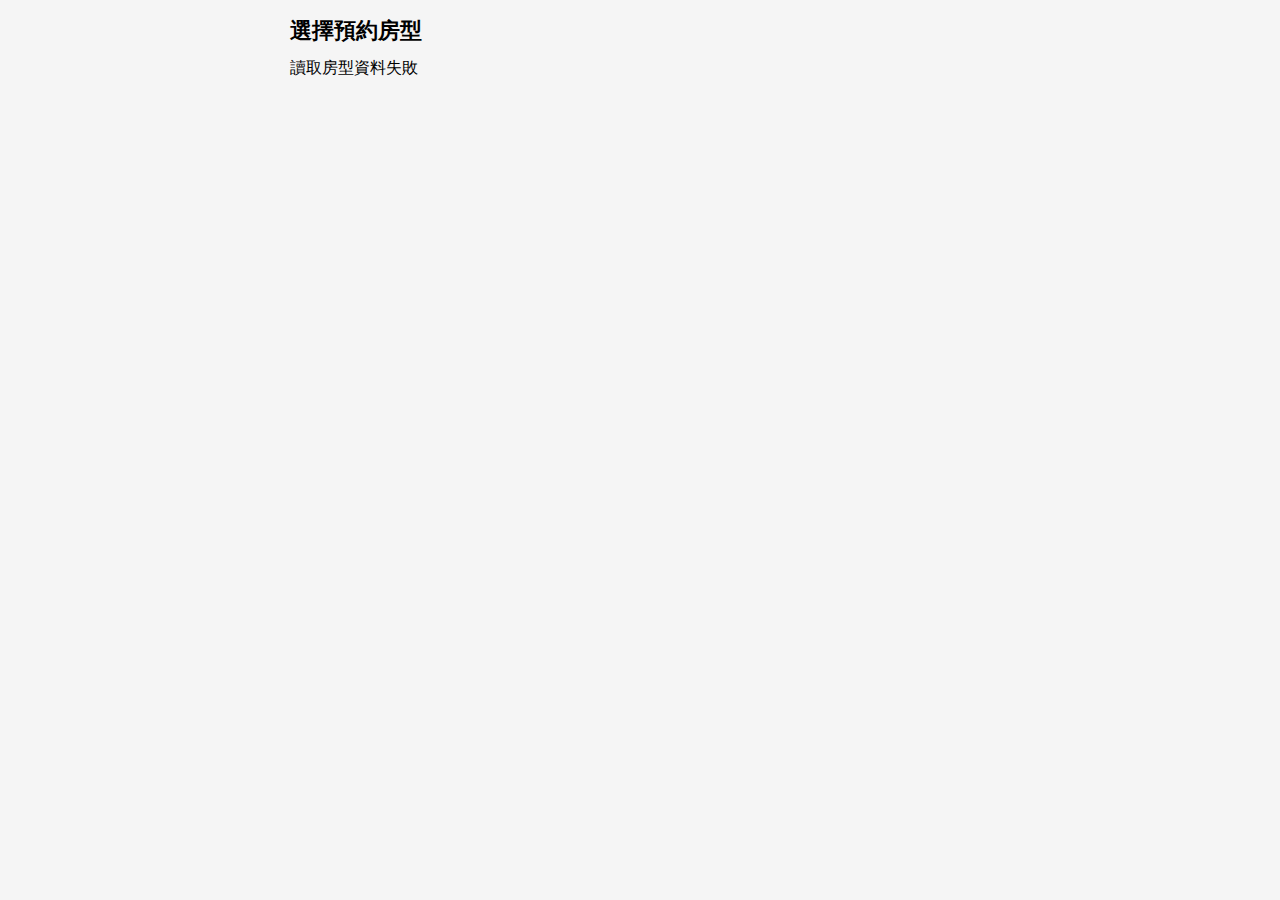
<file: public/index.html>
<!DOCTYPE html>
<html lang="zh-Hant">
<head>
<meta charset="UTF-8">
<meta name="viewport" content="width=device-width, initial-scale=1">
<title>選擇房型</title>

<style>
  body {
    margin: 0;
    padding: 0;
    font-family: "Noto Sans TC", sans-serif;
    background: #f5f5f5;
  }

  .container {
    max-width: 700px;
    margin: 0 auto;
    padding: 16px;
  }

  .title {
    font-size: 22px;
    font-weight: 700;
    margin-bottom: 12px;
  }

  .room-card {
    background: #fff;
    border-radius: 12px;
    margin-bottom: 16px;
    padding: 16px;
    display: flex;
    gap: 16px;
    cursor: pointer;
    border: 1px solid #e6e6e6;
    transition: 0.15s;
  }

  .room-card:hover {
    transform: translateY(-2px);
    box-shadow: 0px 2px 10px rgba(0,0,0,0.08);
  }

  .room-image {
    width: 110px;
    height: 90px;
    object-fit: cover;
    border-radius: 10px;
    background: #ddd;
  }

  .room-info {
    flex: 1;
    display: flex;
    flex-direction: column;
    justify-content: space-between;
  }

  .room-title {
    font-size: 18px;
    font-weight: 700;
    margin-bottom: 4px;
  }

  .room-price {
    font-size: 15px;
    color: #1a73e8;
    font-weight: 600;
  }

  .room-nights {
    font-size: 14px;
    color: #777;
    margin-top: 6px;
  }
</style>

</head>

<body>
<div class="container">
  <div class="title">選擇預約房型</div>
  <div id="roomList">載入中...</div>
</div>

<script>
const API = "https://script.google.com/macros/s/AKfycbzZRykhI3HrwgaAxKoBu1WASRL5KTyBHGuYzEPaUafrVDu9CMaVSx6XOPz5dG1_CPeU/exec";

async function loadRooms() {
  const list = document.getElementById("roomList");
  list.innerHTML = "讀取中...";

  try {
    // 呼叫 GAS 取得 rooms
    const res = await fetch(API + "?action=rooms");
    const data = await res.json();

    if (!data.success) {
      list.innerHTML = "無法載入房型資料";
      return;
    }

    const rooms = data.rooms;
    list.innerHTML = ""; // 清除 "讀取中"

    rooms.forEach(room => {
      const card = document.createElement("div");
      card.className = "room-card";

      card.onclick = () => {
        window.location.href = `select-date.html?roomId=${room.id}`;
      };

      card.innerHTML = `
        <img src="${room.image}" class="room-image">

        <div class="room-info">
          <div>
            <div class="room-title">${room.title}</div>
            <div class="room-price">$${room.weekday.toLocaleString()} / 每晚</div>
          </div>
          <div class="room-nights">可住：${room.minNights} - ${room.maxNights} 晚</div>
        </div>
      `;

      list.appendChild(card);
    });

  } catch (err) {
    console.error(err);
    list.innerHTML = "讀取房型資料失敗";
  }
}

loadRooms();
</script>

</body>
</html>
</file>
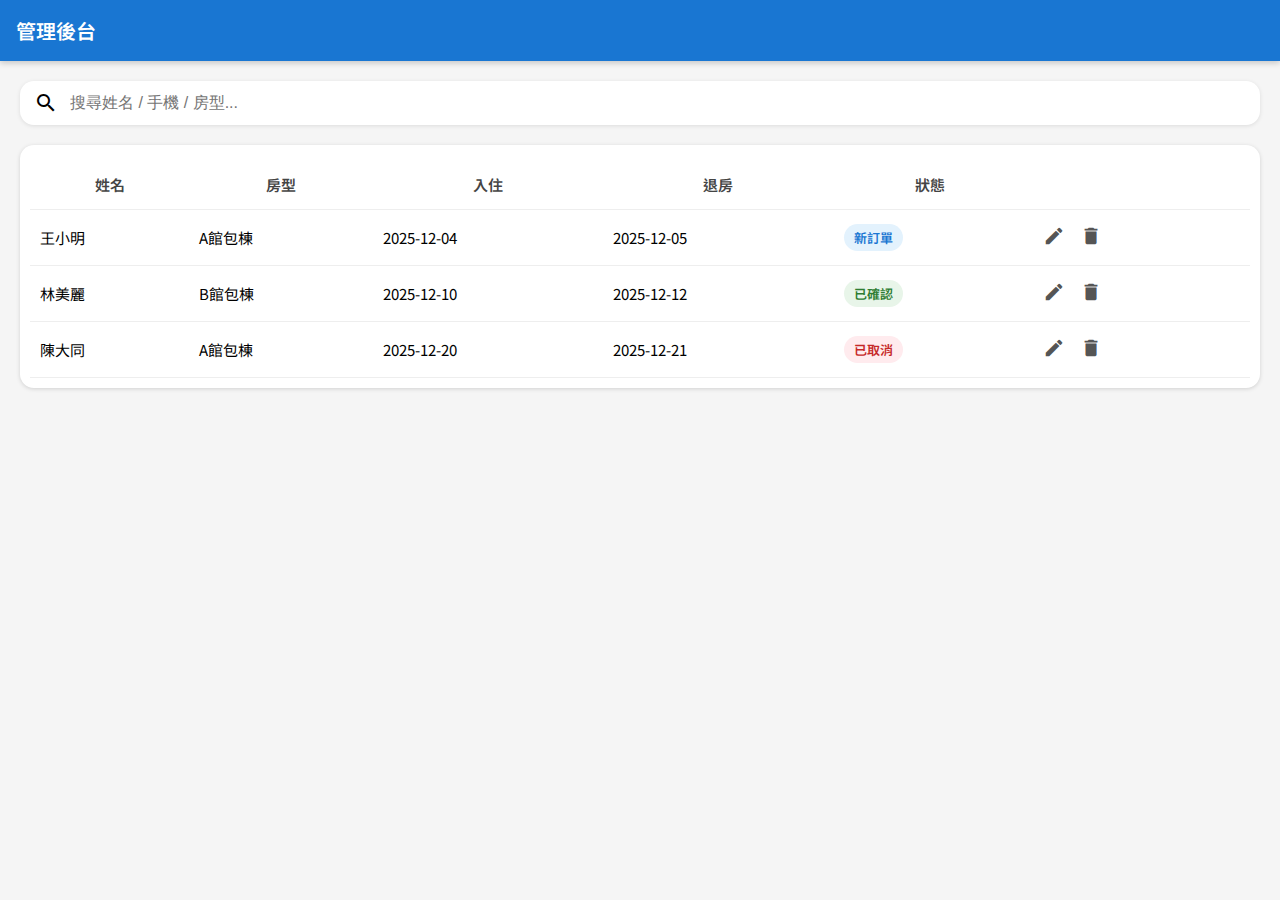
<file: admin.html>
<!DOCTYPE html>
<html lang="zh-Hant">
<head>
<meta charset="UTF-8">
<meta name="viewport" content="width=device-width, initial-scale=1">

<title>後台管理系統</title>

<!-- Google Fonts & Material Icons -->
<link rel="stylesheet" href="https://fonts.googleapis.com/css2?family=Noto+Sans+TC:wght@300;400;500;700&display=swap">
<link href="https://fonts.googleapis.com/icon?family=Material+Icons" rel="stylesheet">

<style>
  body {
    font-family: "Noto Sans TC", sans-serif;
    background: #f5f5f5;
    margin: 0;
  }

  /* ---------- Top App Bar ---------- */
  .appbar {
    background: #1976d2;
    color: white;
    padding: 16px;
    font-size: 20px;
    font-weight: 600;
    box-shadow: 0 2px 6px rgba(0,0,0,0.2);
  }

  /* ---------- Search Bar ---------- */
  .search-box {
    margin: 20px;
    display: flex;
    background: white;
    padding: 10px 14px;
    border-radius: 14px;
    gap: 10px;
    align-items: center;
    box-shadow: 0 1px 4px rgba(0,0,0,0.1);
  }

  .search-box input {
    flex: 1;
    border: none;
    font-size: 16px;
    outline: none;
  }

  /* ---------- Table ---------- */
  .table-box {
    margin: 20px;
    background: white;
    border-radius: 14px;
    padding: 10px;
    box-shadow: 0 1px 4px rgba(0,0,0,0.15);
  }

  table {
    width: 100%;
    border-collapse: collapse;
    margin-top: 5px;
  }

  th, td {
    padding: 14px 10px;
    font-size: 15px;
    border-bottom: 1px solid #eee;
  }

  th {
    font-weight: 600;
    color: #444;
  }

  /* ---------- Status Tag ---------- */
  .tag {
    padding: 4px 10px;
    border-radius: 20px;
    font-size: 13px;
    font-weight: 600;
    display: inline-block;
  }
  .tag.new { background: #e3f2fd; color: #1976d2; }
  .tag.confirmed { background: #e8f5e9; color: #2e7d32; }
  .tag.cancelled { background: #ffebee; color: #c62828; }

  .btn-icon {
    border: none;
    background: transparent;
    cursor: pointer;
  }

  .btn-icon .material-icons {
    font-size: 22px;
    color: #555;
  }

  .btn-icon:hover .material-icons {
    color: #1976d2;
  }

  /* ---------- Modal Background ---------- */
  .modal-bg {
    position: fixed;
    inset: 0;
    background: rgba(0,0,0,0.35);
    display: none;
    justify-content: center;
    align-items: center;
  }

  /* ---------- Modal ---------- */
  .modal-box {
    width: 92%;
    max-width: 430px;
    background: white;
    padding: 22px;
    border-radius: 16px;
    box-shadow: 0 2px 10px rgba(0,0,0,0.25);
    animation: fadeIn 0.2s ease;
  }

  @keyframes fadeIn {
    from { transform: translateY(10px); opacity: 0; }
    to { transform: translateY(0); opacity: 1; }
  }

  .modal-title {
    font-size: 18px;
    font-weight: 600;
    margin-bottom: 16px;
  }

  .form-row {
    margin-bottom: 12px;
  }

  .form-row label {
    font-size: 14px;
    color: #555;
    display: block;
    margin-bottom: 6px;
  }

  .form-row input, .form-row select {
    width: 100%;
    padding: 10px 12px;
    font-size: 15px;
    border: 1px solid #ccc;
    border-radius: 10px;
    outline: none;
  }

  .modal-btns {
    display: flex;
    justify-content: flex-end;
    gap: 12px;
    margin-top: 20px;
  }

  .btn {
    padding: 10px 16px;
    border-radius: 10px;
    cursor: pointer;
    border: none;
    font-weight: 600;
  }

  .btn.cancel { background: #eee; }
  .btn.save { background: #1976d2; color: white; }

</style>
</head>

<body>

<!-- Top Bar -->
<div class="appbar">管理後台</div>

<!-- Search -->
<div class="search-box">
  <span class="material-icons">search</span>
  <input type="text" id="searchInput" placeholder="搜尋姓名 / 手機 / 房型...">
</div>

<!-- Booking Table -->
<div class="table-box">
  <table>
    <thead>
      <tr>
        <th>姓名</th>
        <th>房型</th>
        <th>入住</th>
        <th>退房</th>
        <th>狀態</th>
        <th></th>
      </tr>
    </thead>
    <tbody id="bookingTable"></tbody>
  </table>
</div>

<!-- =============== EDIT MODAL =============== -->
<div id="editModalBg" class="modal-bg">
  <div class="modal-box">
    <div class="modal-title">編輯訂單</div>

    <div class="form-row">
      <label>姓名</label>
      <input type="text" id="editName">
    </div>

    <div class="form-row">
      <label>手機</label>
      <input type="text" id="editPhone">
    </div>

    <div class="form-row">
      <label>房型</label>
      <input type="text" id="editRoom">
    </div>

    <div class="form-row">
      <label>入住日期</label>
      <input type="date" id="editCheckin">
    </div>

    <div class="form-row">
      <label>退房日期</label>
      <input type="date" id="editCheckout">
    </div>

    <div class="form-row">
      <label>訂單狀態</label>
      <select id="editStatus">
        <option value="new">新訂單</option>
        <option value="confirmed">已確認</option>
        <option value="cancelled">已取消</option>
      </select>
    </div>

    <div class="modal-btns">
      <button class="btn cancel" onclick="closeEdit()">取消</button>
      <button class="btn save" onclick="saveEdit()">儲存</button>
    </div>
  </div>
</div>

<script>

/* 假資料（可改成 Google Sheet / API） */
let bookings = [
  { id:"B001", name:"王小明", phone:"0912000111", room:"A館包棟", checkin:"2025-12-04", checkout:"2025-12-05", status:"new" },
  { id:"B002", name:"林美麗", phone:"0988777666", room:"B館包棟", checkin:"2025-12-10", checkout:"2025-12-12", status:"confirmed" },
  { id:"B003", name:"陳大同", phone:"0922333444", room:"A館包棟", checkin:"2025-12-20", checkout:"2025-12-21", status:"cancelled" }
];

let editTarget = null;

/* ---------- Render Table ---------- */
function renderTable() {
  const tbody = document.getElementById("bookingTable");
  tbody.innerHTML = "";

  bookings.forEach(b => {
    const row = document.createElement("tr");

    row.innerHTML = `
      <td>${b.name}</td>
      <td>${b.room}</td>
      <td>${b.checkin}</td>
      <td>${b.checkout}</td>
      <td><span class="tag ${b.status}">${statusText(b.status)}</span></td>

      <td>
        <!-- EDIT BUTTON -->
        <button class="btn-icon" onclick="openEdit('${b.id}')">
          <span class="material-icons">edit</span>
        </button>

        <button class="btn-icon" onclick="openDelete('${b.id}')">
          <span class="material-icons">delete</span>
        </button>
      </td>
    `;

    tbody.appendChild(row);
  });
}

function statusText(code) {
  return {
    new:"新訂單",
    confirmed:"已確認",
    cancelled:"已取消"
  }[code] || "-";
}

/* ---------- EDIT MODAL FUNCTIONS ---------- */
function openEdit(id) {
  editTarget = bookings.find(b => b.id === id);

  document.getElementById("editName").value = editTarget.name;
  document.getElementById("editPhone").value = editTarget.phone;
  document.getElementById("editRoom").value = editTarget.room;
  document.getElementById("editCheckin").value = editTarget.checkin;
  document.getElementById("editCheckout").value = editTarget.checkout;
  document.getElementById("editStatus").value = editTarget.status;

  document.getElementById("editModalBg").style.display = "flex";
}

function closeEdit() {
  document.getElementById("editModalBg").style.display = "none";
}

function saveEdit() {
  editTarget.name = document.getElementById("editName").value;
  editTarget.phone = document.getElementById("editPhone").value;
  editTarget.room = document.getElementById("editRoom").value;
  editTarget.checkin = document.getElementById("editCheckin").value;
  editTarget.checkout = document.getElementById("editCheckout").value;
  editTarget.status = document.getElementById("editStatus").value;

  closeEdit();
  renderTable();
}

/* ---------- Initialize ---------- */
renderTable();

</script>

</body>
</html>
</file>
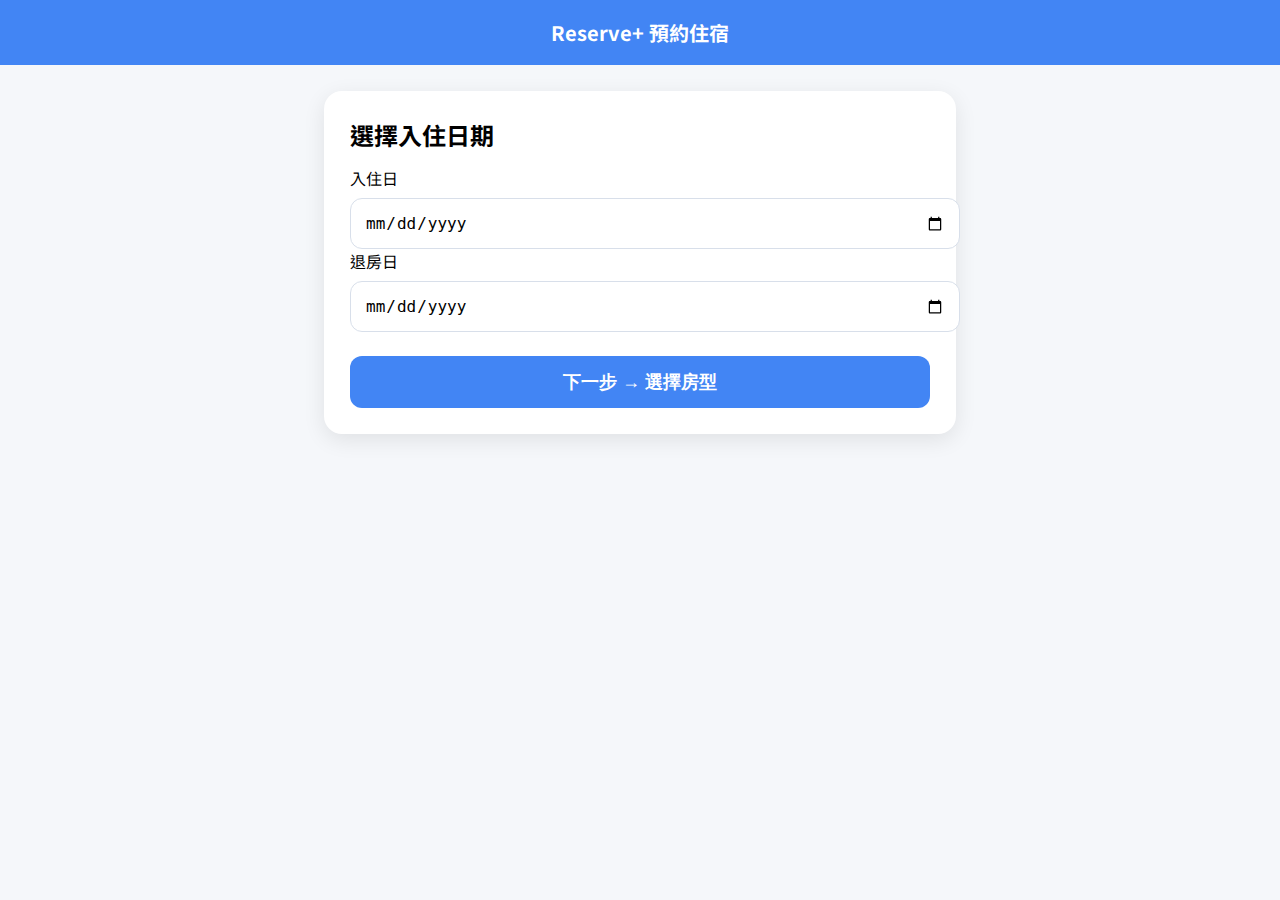
<file: booking-step.html>
<!DOCTYPE html>
<html lang="zh-Hant">
<head>
<meta charset="UTF-8"><meta name="viewport" content="width=device-width,initial-scale=1">
<title>預訂日期｜Reserve+</title>

<link href="https://fonts.googleapis.com/css2?family=Noto+Sans+TC:wght@400;600;700&display=swap" rel="stylesheet">
<style>
body{font-family:"Noto Sans TC";background:#F5F7FA;margin:0;padding:0;}
header{background:#4285F4;color:#fff;padding:18px;text-align:center;font-size:20px;font-weight:700;}

.step{max-width:580px;margin:26px auto;padding:26px;background:#fff;border-radius:18px;box-shadow:0 6px 22px rgba(0,0,0,.09);}
.step h2{margin:0 0 14px;font-weight:700;}
input{width:100%;padding:14px;border-radius:12px;border:1px solid #d8dfea;font-size:16px;margin-top:8px;}

.btn{margin-top:24px;width:100%;background:#4285F4;color:#fff;padding:14px;border:none;font-size:18px;border-radius:12px;font-weight:700;}
</style>
</head>

<body>
<header>Reserve+ 預約住宿</header>

<div class="step">
  <h2>選擇入住日期</h2>
  <label>入住日</label><input type="date" id="checkin">
  <label>退房日</label><input type="date" id="checkout">

  <button class="btn" onclick="goRoom()">下一步 → 選擇房型</button>
</div>

<script>
function goRoom(){
  if(!checkin.value||!checkout.value)return alert("請選擇日期");
  location.href="booking-room.html?checkin="+checkin.value+"&checkout="+checkout.value;
}
</script>
</body>
</html>
</file>
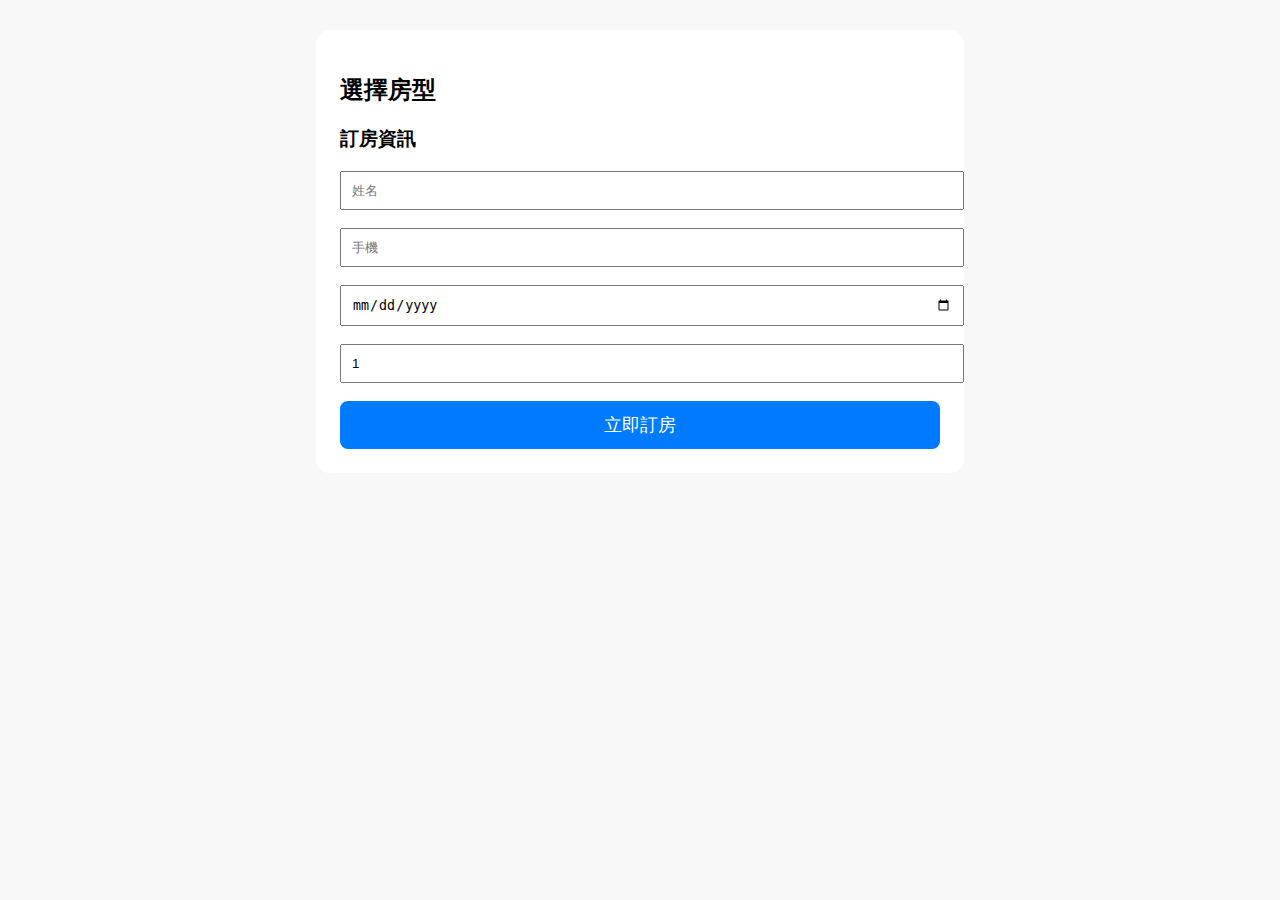
<file: booking.html>
<!DOCTYPE html>
<html lang="zh-Hant">
<head>
<meta charset="utf-8">
<title>線上訂房｜Google Reserve Style</title>
<style>
body{font-family:"Noto Sans TC";background:#f8f8f8;margin:0;}
.container{max-width:600px;margin:auto;background:white;padding:24px;border-radius:14px;margin-top:30px;}
.room{border:1px solid #ddd;border-radius:10px;padding:12px;margin-bottom:14px;}
button{width:100%;background:#007AFF;color:#fff;font-size:18px;padding:12px;border-radius:8px;border:none;cursor:pointer;}
</style>
</head>

<body>
<div class="container">
<h2>選擇房型</h2>
<div id="roomList"></div>

<h3>訂房資訊</h3>
<input id="name" placeholder="姓名" style="width:100%;padding:10px;"><br><br>
<input id="phone" placeholder="手機" style="width:100%;padding:10px;"><br><br>
<input id="date" type="date" style="width:100%;padding:10px;"><br><br>
<input id="nights" type="number" value="1" style="width:100%;padding:10px;"><br><br>

<button onclick="book()">立即訂房</button>
</div>

<script>
const API = "https://script.google.com/macros/s/AKfycbzqoQqCiT1z8AGWXlKmRBYGC9JJSq1ozkGV8evwBDlMjmiZ6e7vXJNNDTHcJgmUg6ZJ/exec";

async function loadRooms(){
  const res = await fetch(`${API}?action=rooms`);
  const data = await res.json();
  const list = document.querySelector("#roomList");
  data.rooms.forEach(r=>{
    list.innerHTML+=`
    <div class="room">
      <b>${r.name}</b><br>
      $${r.price} / 晚 <br>
      可入住：${r.capacity} 人
      <button onclick="selectRoom('${r.room_id}',${r.price})">選擇</button>
    </div>`;
  })
}
loadRooms();

let selectedRoom=null,roomPrice=0;

function selectRoom(id,price){
  selectedRoom=id; roomPrice=price;
  alert("已選擇：" + id);
}

async function book(){
  const total = roomPrice * document.getElementById("nights").value;
  const body = {
    action:"createBooking",
    name:document.getElementById("name").value,
    phone:document.getElementById("phone").value,
    date:document.getElementById("date").value,
    nights:document.getElementById("nights").value,
    room_id:selectedRoom,total
  };
  const res = await fetch(API,{method:"POST",body:JSON.stringify(body)});
  const data = await res.json();
  alert("訂房成功！訂單編號：" + data.booking_id);
}
</script>
</body>
</html>
</file>
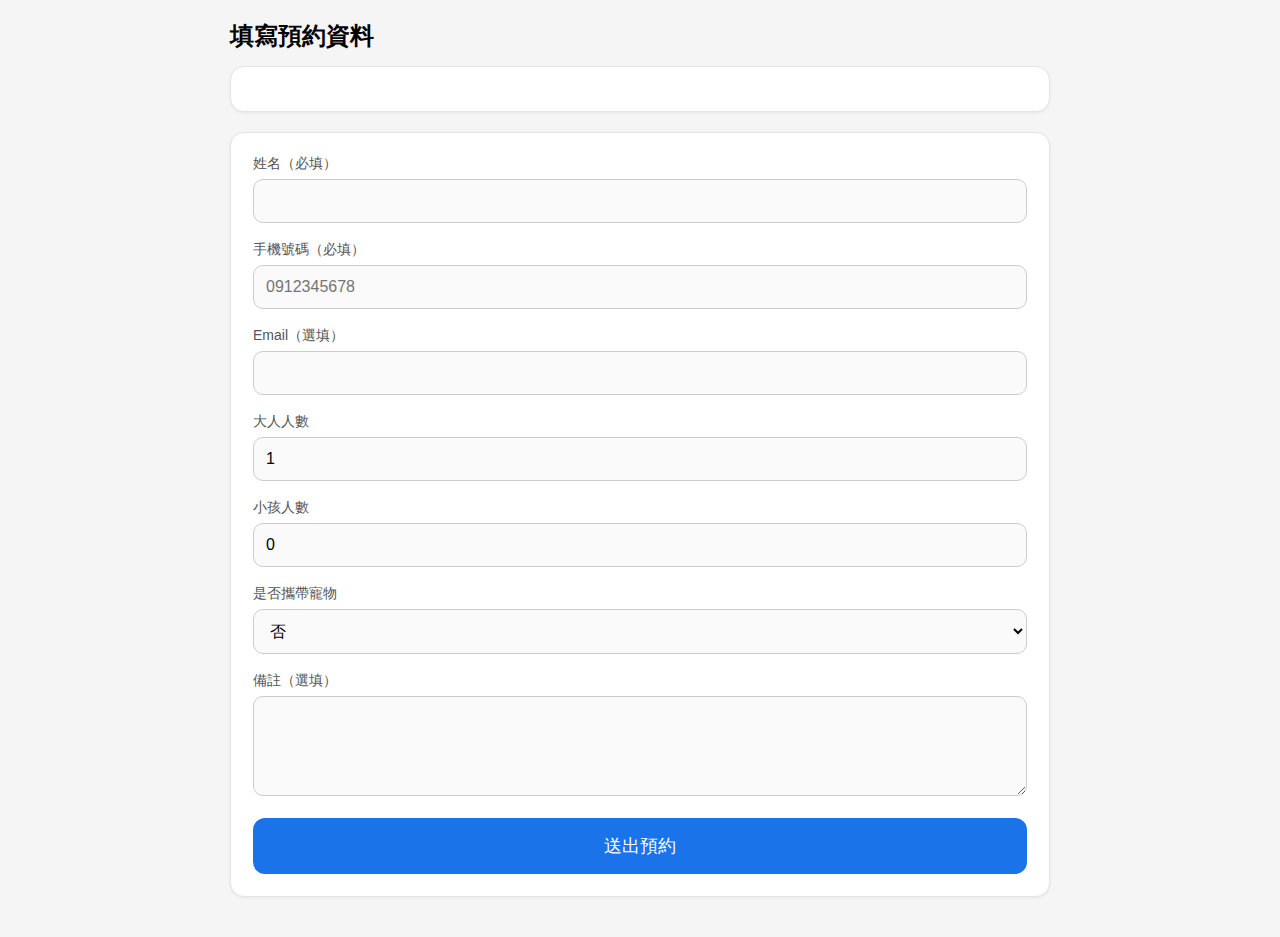
<file: form.html>
<!DOCTYPE html>
<html lang="zh-Hant">
<head>
<meta charset="UTF-8" />
<meta name="viewport" content="width=device-width, initial-scale=1" />
<title>填寫預約資料</title>

<!-- LIFF -->
<script src="https://static.line-scdn.net/liff/edge/2/sdk.js"></script>

<style>
  body {
    margin: 0;
    font-family: "Noto Sans TC", sans-serif;
    background: #f5f5f5;
  }

  .container {
    max-width: 820px;
    margin: 0 auto;
    padding: 20px;
  }

  .page-title {
    font-size: 24px;
    font-weight: 700;
    margin-bottom: 14px;
  }

  /* 卡片 */
  .card {
    background: #fff;
    border-radius: 14px;
    padding: 22px;
    border: 1px solid #e5e5e5;
    box-shadow: 0 1px 3px rgba(0,0,0,0.06);
    margin-bottom: 20px;
  }

  /* 資訊 row */
  .info-row {
    margin-bottom: 10px;
    font-size: 15px;
  }

  .info-label {
    color: #666;
  }

  .info-value {
    font-weight: 700;
    color: #333;
  }

  /* Material 輸入欄位 */
  .input-group {
    margin-bottom: 18px;
  }

  .input-label {
    font-size: 14px;
    color: #555;
    margin-bottom: 6px;
    display: block;
  }

  input, select, textarea {
    width: 100%;
    padding: 12px;
    border-radius: 10px;
    border: 1px solid #ccc;
    font-size: 16px;
    box-sizing: border-box;
    background: #fafafa;
  }

  textarea { height: 100px; resize: vertical; }

  /* 下一步按鈕 */
  .submit-btn {
    width: 100%;
    background: #1a73e8;
    border: none;
    padding: 16px;
    font-size: 18px;
    color: #fff;
    border-radius: 12px;
    cursor: pointer;
  }
</style>

</head>

<body>

<div class="container">

  <div class="page-title">填寫預約資料</div>

  <!-- 預約資訊 -->
  <div class="card" id="infoBox"></div>

  <!-- 表單 -->
  <div class="card">

    <div class="input-group">
      <label class="input-label">姓名（必填）</label>
      <input type="text" id="name" required />
    </div>

    <div class="input-group">
      <label class="input-label">手機號碼（必填）</label>
      <input type="tel" id="phone" maxlength="10" placeholder="0912345678" required />
    </div>

    <div class="input-group">
      <label class="input-label">Email（選填）</label>
      <input type="email" id="email" />
    </div>

    <div class="input-group">
      <label class="input-label">大人人數</label>
      <input type="number" id="adult" value="1" min="1" />
    </div>

    <div class="input-group">
      <label class="input-label">小孩人數</label>
      <input type="number" id="child" value="0" min="0" />
    </div>

    <div class="input-group">
      <label class="input-label">是否攜帶寵物</label>
      <select id="petOption" onchange="togglePetCount()">
        <option value="no">否</option>
        <option value="yes">是</option>
      </select>
    </div>

    <div class="input-group" id="petCountBox" style="display:none;">
      <label class="input-label">寵物數量</label>
      <input type="number" id="petCount" value="1" min="1" />
    </div>

    <div class="input-group">
      <label class="input-label">備註（選填）</label>
      <textarea id="note"></textarea>
    </div>

    <input type="hidden" id="line_uid" />

    <button class="submit-btn" onclick="submitBooking()">送出預約</button>

  </div>

</div>

<script>
// ---- 取得網址參數 ----
const params = new URLSearchParams(location.search);
const roomId = params.get("roomId");
const checkin = params.get("date");
const checkout = params.get("checkout");
const nights = params.get("nights");

let roomData = null;

// ---- 載入房型資訊 ----
async function loadInfo() {
  const res = await fetch("data/rooms.json");
  const rooms = await res.json();
  roomData = rooms.find(r => r.id === roomId);

  document.getElementById("infoBox").innerHTML = `
      <div class="info-row"><span class="info-label">房型：</span><span class="info-value">${roomData.title}</span></div>
      <div class="info-row"><span class="info-label">入住日期：</span><span class="info-value">${checkin}</span></div>
      <div class="info-row"><span class="info-label">退房日期：</span><span class="info-value">${checkout}</span></div>
      <div class="info-row"><span class="info-label">入住晚數：</span><span class="info-value">${nights} 晚</span></div>
      <div class="info-row"><span class="info-label">總金額：</span><span class="info-value">$${(roomData.basePrice * nights).toLocaleString()}</span></div>
  `;
}

loadInfo();

// ---- Material UI：寵物切換 ----
function togglePetCount() {
  document.getElementById("petCountBox").style.display =
    document.getElementById("petOption").value === "yes" ? "block" : "none";
}

// ---- 取得 LINE UID ----
async function initLIFF() {
  await liff.init({ liffId: "YOUR_LIFF_ID" });
  const profile = await liff.getProfile();
  document.getElementById("line_uid").value = profile.userId;
}

initLIFF();


// ---- 送出預約 ----
function submitBooking() {
  const data = {
    roomId,
    checkin,
    checkout,
    nights,
    name: document.getElementById("name").value,
    phone: document.getElementById("phone").value,
    email: document.getElementById("email").value,
    adult: document.getElementById("adult").value,
    child: document.getElementById("child").value,
    pet: document.getElementById("petOption").value === "yes"
          ? document.getElementById("petCount").value
          : 0,
    note: document.getElementById("note").value,
    line_uid: document.getElementById("line_uid").value,
    totalAmount: roomData.basePrice * nights
  };

  if (!data.name || !data.phone) {
    alert("請填寫姓名與手機！");
    return;
  }

  // 送到你的後端（Make.com / GAS）
  fetch("YOUR_API_ENDPOINT", {
    method: "POST",
    headers: { "Content-Type": "application/json" },
    body: JSON.stringify(data)
  })
  .then(() => {
    window.location.href = "done.html";
  })
  .catch(err => {
    alert("預約送出失敗，請稍後再試！");
    console.error(err);
  });
}
</script>

</body>
</html>
</file>
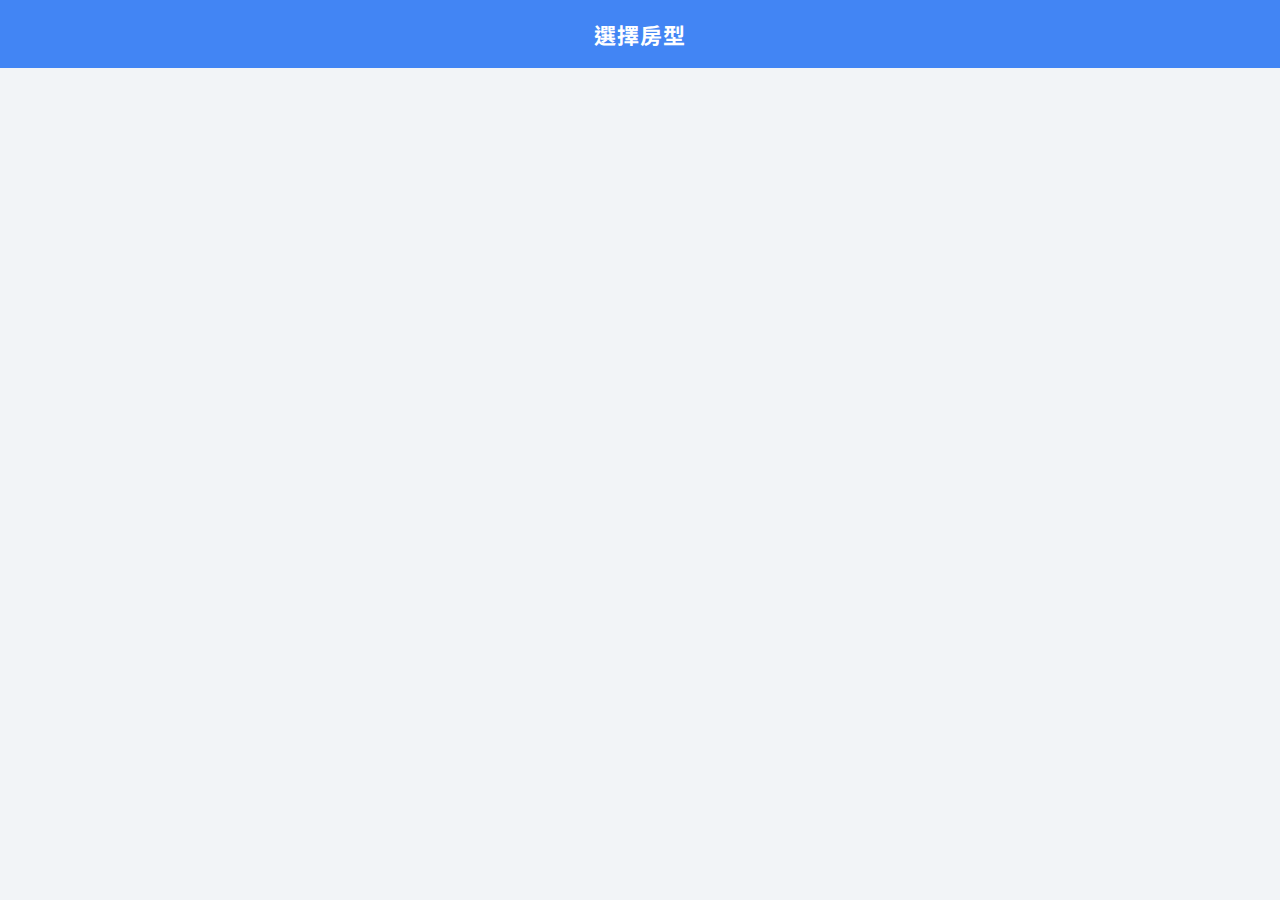
<file: rooms.html>
<!DOCTYPE html>
<html lang="zh-Hant">
<head>
<meta charset="UTF-8" />
<meta name="viewport" content="width=device-width, initial-scale=1" />
<title>線上訂房</title>

<link href="https://fonts.googleapis.com/css2?family=Noto+Sans+TC:wght@400;600;700&display=swap" rel="stylesheet" />

<style>
:root{
  --primary:#4285F4;
  --surface:#FFFFFF;
  --text:#111;
  --sub:#777;
  --radius:18px;
}
body{
  margin:0;
  background:#F2F4F7;
  font-family:"Noto Sans TC",sans-serif;
}
header{
  background:var(--primary);
  padding:18px;
  text-align:center;
  color:#fff;
  font-size:22px;
  font-weight:700;
  letter-spacing:1px;
}
#list{padding:22px;max-width:900px;margin:auto;}

.card{
  background:var(--surface);
  border-radius:var(--radius);
  overflow:hidden;
  margin-bottom:20px;
  box-shadow:0 4px 18px rgba(0,0,0,.06);
  transition:.25s;
  cursor:pointer;
}
.card:hover{
  transform:translateY(-4px);
  box-shadow:0 6px 26px rgba(0,0,0,.12);
}
.card-img{
  height:190px;
  background:#dfe7ff;
  background-image:linear-gradient(135deg,#8ab4f8,#4b8df8);
}
.card-body{padding:20px;}
.card-title{font-size:22px;margin:0;font-weight:700;color:var(--text);}
.card-desc{color:var(--sub);margin:6px 0 14px;font-size:15px;}

.tags{
  display:flex;
  gap:10px;
  margin:10px 0;
  flex-wrap:wrap;
}
.tag{
  background:#E8F0FE;
  padding:6px 12px;
  border-radius:30px;
  font-size:14px;
  color:#1A73E8;
  font-weight:600;
}

.price{
  margin-top:12px;
  font-size:20px;
  font-weight:700;
  color:#E53935;
}

.btn{
  display:inline-block;
  margin-top:14px;
  background:var(--primary);
  color:#fff;
  padding:12px 22px;
  border-radius:10px;
  text-decoration:none;
  font-size:16px;
  font-weight:600;
  transition:.2s;
}
.btn:hover{opacity:.85;}
</style>
</head>

<body>
<header>選擇房型</header>

<div id="list"></div>

<script>
const API="https://script.google.com/macros/s/AKfycbznnHvPEYX0TCfFEMpepESWU6l61NdJk8n_uWwuEkJvv3tkYMgyWqoJD9tDAuwOs0SO/exec"; // ←填入你的WebApp URL

async function loadRooms(){
  const res=await fetch(API+"?action=rooms");
  const data=await res.json();
  document.getElementById("list").innerHTML=data.map(r=>`
    <div class="card" onclick="location.href='booking.html?room=${r.id}'">
      <div class="card-img"></div>
      <div class="card-body">
        <h2 class="card-title">${r.name}</h2>
        <p class="card-desc">${r.desc||"寬敞舒適、交通便利、景觀優美的房型"}</p>

        <div class="tags">
          <div class="tag">平日 $${r.weekday}</div>
          <div class="tag">假日 $${r.weekend}</div>
          <div class="tag">剩餘房間：${r.stock}</div>
        </div>

        <div class="price">立即預訂 →</div>
      </div>
    </div>
  `).join("");
}
loadRooms();
</script>
</body>
</html>
</file>
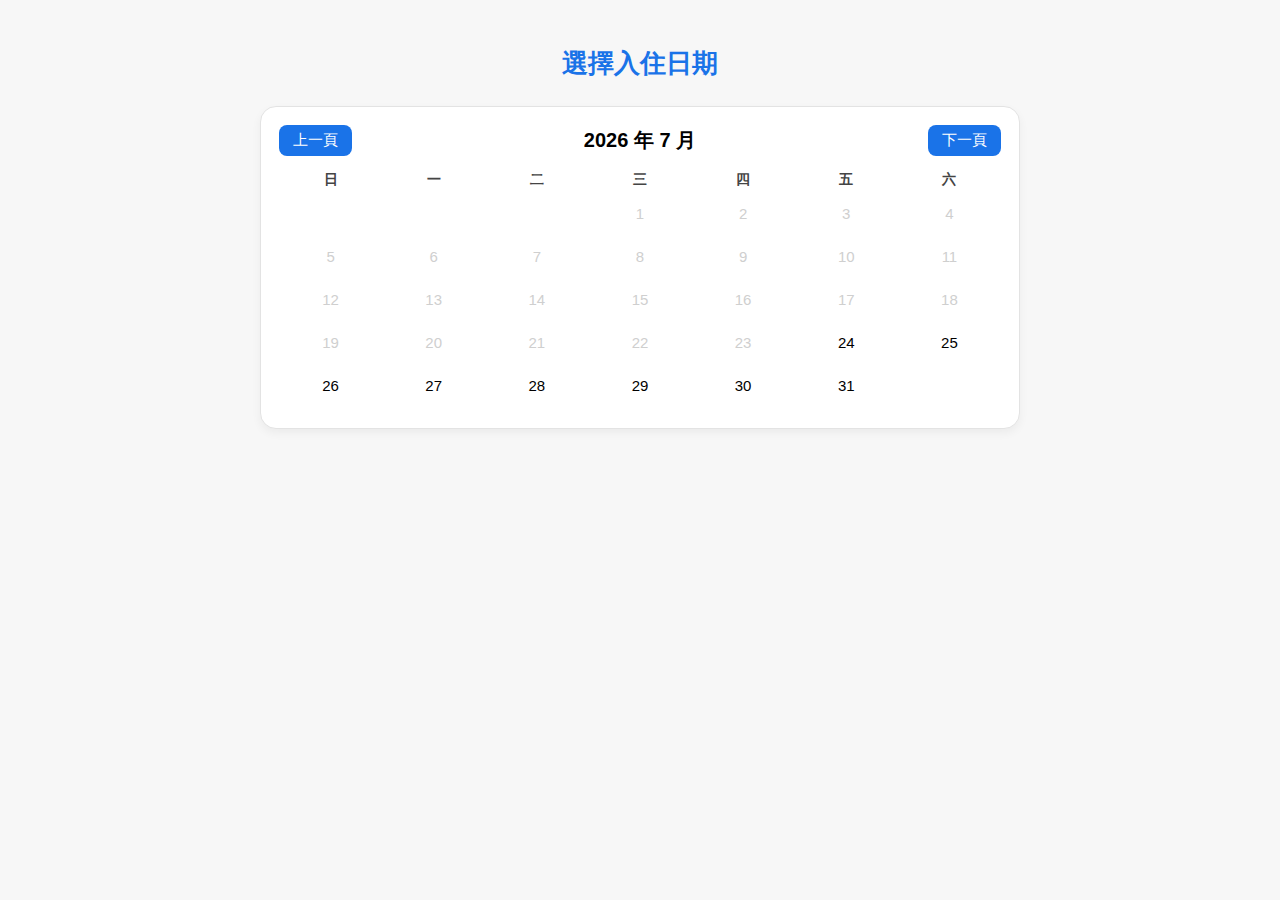
<file: select-date.html>
<!DOCTYPE html>
<html lang="zh-Hant">
<head>
<link rel="stylesheet" href="style.css">  
<meta charset="UTF-8" />
<meta name="viewport" content="width=device-width, initial-scale=1" />
<title>選擇入住日期</title>

<style>
  body {
    margin: 0;
    font-family: "Noto Sans TC", sans-serif;
    background: #f7f7f7;
  }

  /* ======== 置中頁面寬度 ======== */
  .page-container {
    max-width: 760px;
    margin: 0 auto;
    padding: 26px 18px;
  }

  .title {
    font-size: 26px;
    font-weight: 800;
    text-align: center;
    margin-bottom: 25px;
  }

  /* ======== 月曆框 ======== */
  .calendar-box {
    background: #fff;
    padding: 18px;
    border-radius: 16px;
    border: 1px solid #e3e3e3;
    box-shadow: 0 4px 10px rgba(0,0,0,0.05);
    max-width: 760px;
    margin: 0 auto;
  }

  .calendar-header {
    display: flex;
    justify-content: space-between;
    align-items: center;
    margin-bottom: 15px;
  }

  .month-title {
    font-size: 20px;
    font-weight: 700;
  }

  .nav-btn {
    background: #1a73e8;
    border: none;
    color: #fff;
    padding: 6px 14px;
    border-radius: 8px;
    font-size: 15px;
    cursor: pointer;
    transition: 0.15s;
  }

  .nav-btn:hover { opacity: .85; }

  .week-row, .date-row {
    display: grid;
    grid-template-columns: repeat(7, 1fr);
    text-align: center;
    margin-bottom: 6px;
  }

  .week-name {
    font-size: 14px;
    font-weight: 600;
    color: #444;
  }

  .date-cell {
    padding: 10px 0;
    font-size: 15px;
    border-radius: 8px;
    transition: .15s;
    cursor: pointer;
  }

  /* 禁選(過去) */
  .date-disabled {
    color: #cfcfcf !important;
    cursor: not-allowed;
  }

  /* 滑過 */
  .date-cell:hover:not(.date-disabled) {
    background: #e9f2ff;
    font-weight: 600;
  }

  /* 手機 RWD */
  @media(max-width:600px) {
    .calendar-box { padding:14px; }
    .month-title { font-size:18px; }
  }
</style>
</head>

<body>

<div class="page-container">

  <div class="title">選擇入住日期</div>

  <div class="calendar-box">
    <div class="calendar-header">
      <button class="nav-btn" onclick="prevMonth()">上一頁</button>
      <div class="month-title" id="monthTitle"></div>
      <button class="nav-btn" onclick="nextMonth()">下一頁</button>
    </div>

    <div class="week-row">
      <div class="week-name">日</div>
      <div class="week-name">一</div>
      <div class="week-name">二</div>
      <div class="week-name">三</div>
      <div class="week-name">四</div>
      <div class="week-name">五</div>
      <div class="week-name">六</div>
    </div>

    <div id="dates"></div>
  </div>

</div> <!-- END container -->

<script>
let current = new Date();
let roomId = new URLSearchParams(location.search).get("roomId");

function renderCalendar() {
  const year = current.getFullYear();
  const month = current.getMonth();

  document.getElementById("monthTitle").innerText = `${year} 年 ${month+1} 月`;

  const dates = document.getElementById("dates");
  dates.innerHTML = "";

  const firstDay = new Date(year, month, 1).getDay();
  const totalDays = new Date(year, month+1, 0).getDate();

  let row = document.createElement("div");
  row.className = "date-row";

  for(let i=0;i<firstDay;i++){
    const cell = document.createElement("div");
    cell.className = "date-cell";
    row.append(cell);
  }

  for (let d=1; d<=totalDays; d++){
    if(row.children.length===7){
      dates.append(row);
      row=document.createElement("div");
      row.className="date-row";
    }

    const cell = document.createElement("div");
    cell.className="date-cell";
    const dateObj = new Date(year,month,d);
    const today = new Date();

    if(dateObj < new Date(today.getFullYear(),today.getMonth(),today.getDate())){
      cell.classList.add("date-disabled");
      cell.innerText=d;
    } else {
      cell.innerText=d;
      cell.onclick = () => selectDate(year,month+1,d);
    }
    row.append(cell);
  }

  dates.append(row);
}

function selectDate(y,m,d){
  const date = `${y}-${String(m).padStart(2,"0")}-${String(d).padStart(2,"0")}`;
  location.href = `select-nights.html?roomId=${roomId}&date=${date}`;
}

function prevMonth(){ current.setMonth(current.getMonth()-1); renderCalendar(); }
function nextMonth(){ current.setMonth(current.getMonth()+1); renderCalendar(); }

renderCalendar();
</script>

</body>
</html>
</file>
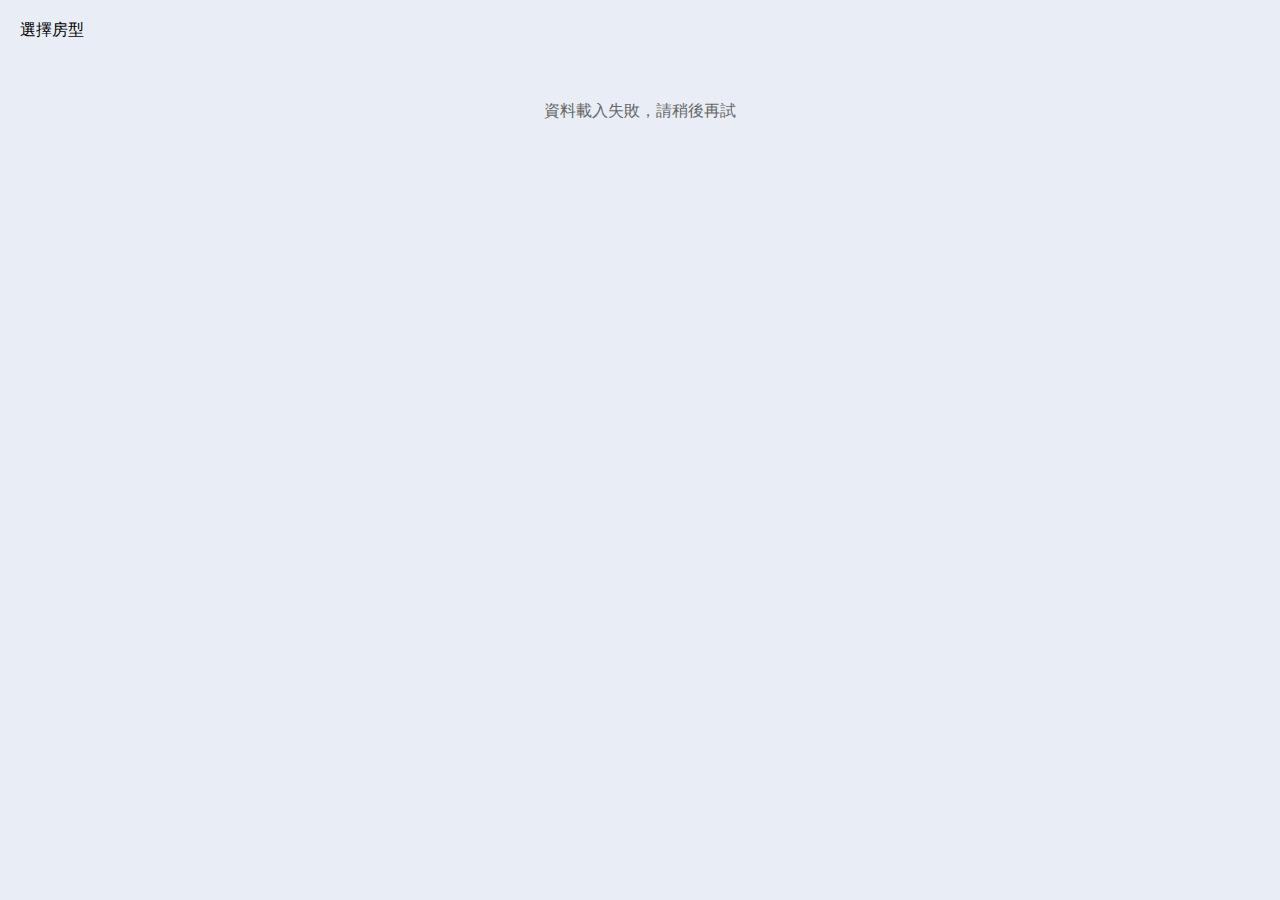
<file: select-room.html>
<!DOCTYPE html>
<html lang="zh-Hant">
<head>
<meta charset="UTF-8">
<title>選擇房型</title>
<link rel="stylesheet" href="style.css">
<script src="api.js"></script> <!-- 你的 API 連線層 -->
</head>

<body>

<header>選擇房型</header>

<div class="room-list" id="roomList">載入中…</div>


<script>
/* 讀取房型資料 */
loadRooms();

async function loadRooms(){
  try{
    const res = await getRooms(); // <-- api.js 取得 GAS Rooms
    renderRoomList(res.rooms);
  }catch(e){
    document.querySelector("#roomList").innerHTML = 
      `<div style="text-align:center;color:#666;padding:60px 0;">資料載入失敗，請稍後再試</div>`;
  }
}

/* 產生房型卡片 UI */
function renderRoomList(list){
  const box = document.querySelector("#roomList");
  box.innerHTML = "";

  list.forEach(r => {
    let remain = r.stock || 0;

    box.innerHTML += `
    <div class="card">
      <img class="card-img" src="${r.image}" alt="${r.name}">

      <div class="card-body">
        <div class="room-name">${r.name}</div>
        <div class="room-price">NT$${r.price}/晚</div>

        <div class="room-btn" onclick="selectRoom('${r.room_id}','${r.name}',${r.price})">
          ${ remain > 0 ? "選擇此房型" : "已額滿" }
        </div>
      </div>
    </div>
    `;
  });
}

/* 點擊寫入 localStorage → 進入下一步 */
function selectRoom(id,name,price){
  localStorage.setItem("room_id",id);
  localStorage.setItem("room_name",name);
  localStorage.setItem("room_price",price);

  location.href="booking-form.html";
}
</script>

</body>
</html>
</file>
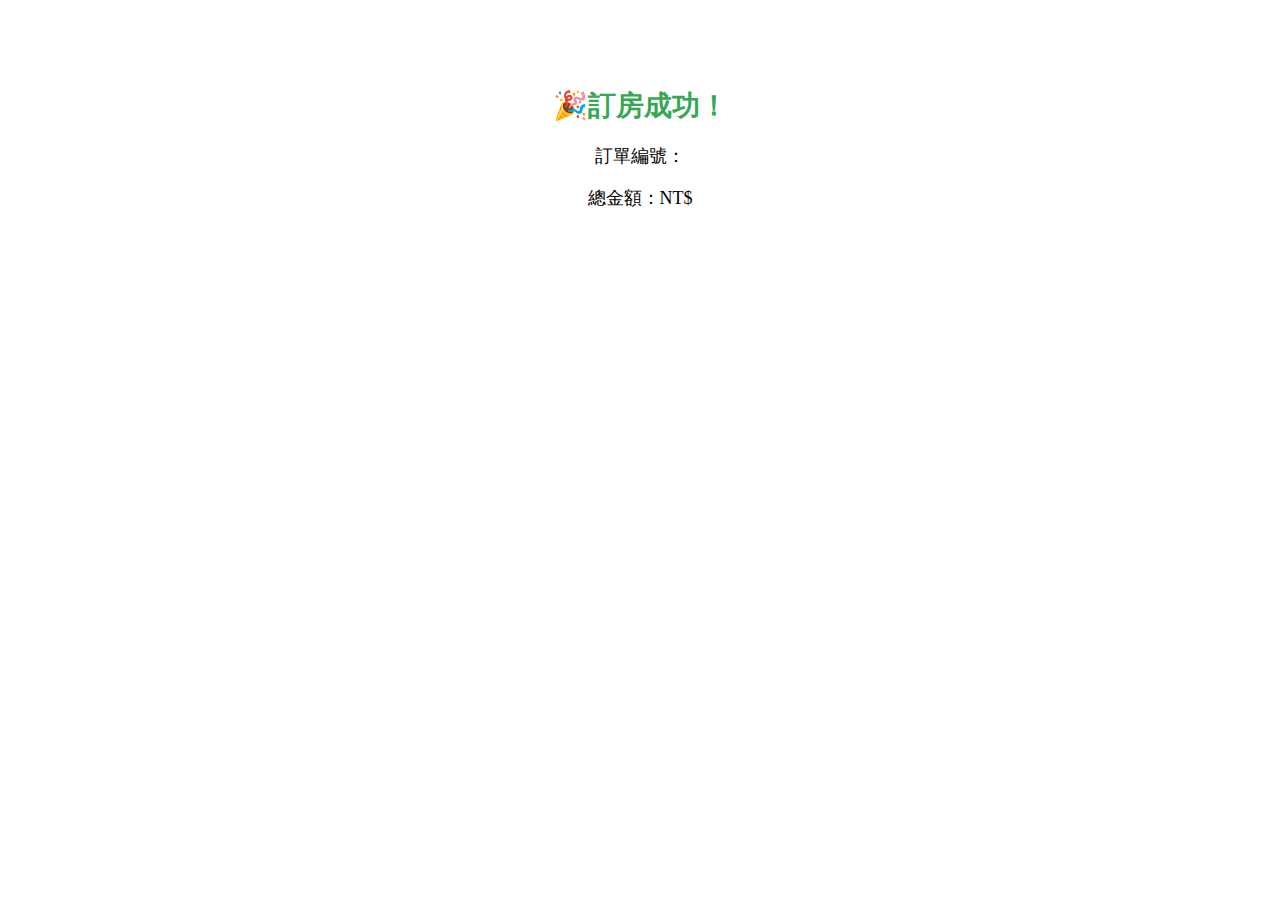
<file: success.html>
<!DOCTYPE html>
<html lang="zh-Hant">
<head>
<meta charset="UTF-8"><meta name="viewport" content="width=device-width,initial-scale=1">
<title>訂房完成</title>
<style>
body{text-align:center;font-family:"Noto Sans TC";padding-top:60px;}
h1{color:#34A853;font-size:28px;}
p{font-size:18px;margin-top:12px;}
</style>
</head>

<body>
<h1>🎉訂房成功！</h1>
<p>訂單編號：<span id="id"></span></p>
<p>總金額：NT$ <span id="price"></span></p>

<script>
const p=new URLSearchParams(location.search);
id.innerText=p.get("id");
price.innerText=p.get("price");
</script>
</body>
</html>
</file>
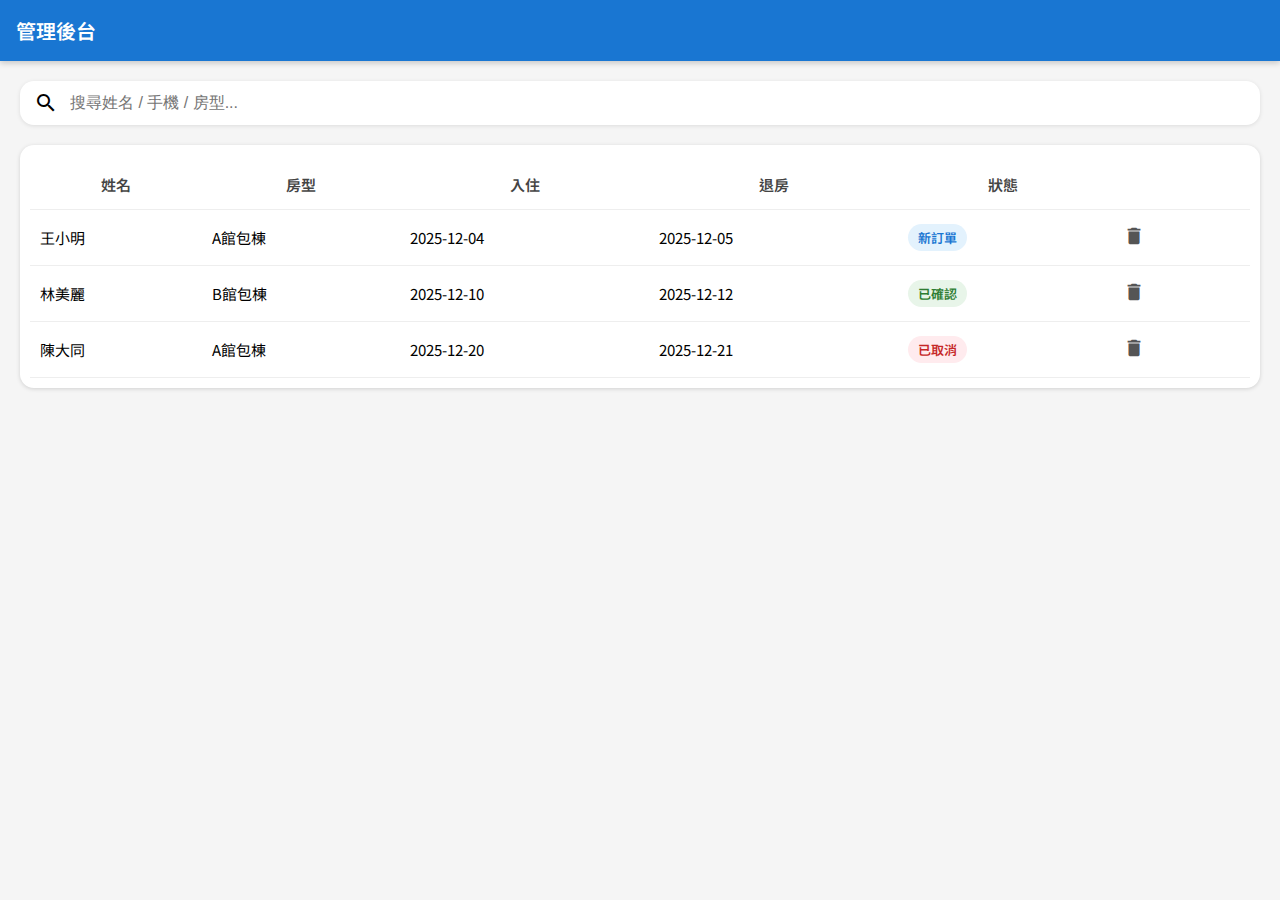
<file: public/admin.html>
<!DOCTYPE html>
<html lang="zh-Hant">
<head>
<meta charset="UTF-8">
<meta name="viewport" content="width=device-width, initial-scale=1">

<title>後台管理系統</title>

<!-- Google Fonts & Material Icons -->
<link rel="stylesheet" href="https://fonts.googleapis.com/css2?family=Noto+Sans+TC:wght@300;400;500;700&display=swap">
<link href="https://fonts.googleapis.com/icon?family=Material+Icons" rel="stylesheet">

<style>
  body {
    font-family: "Noto Sans TC", sans-serif;
    background: #f5f5f5;
    margin: 0;
  }

  /* ---------- Top App Bar ---------- */
  .appbar {
    background: #1976d2;
    color: white;
    padding: 16px;
    font-size: 20px;
    font-weight: 600;
    box-shadow: 0 2px 6px rgba(0,0,0,0.2);
  }

  /* ---------- Search Bar ---------- */
  .search-box {
    margin: 20px;
    display: flex;
    background: white;
    padding: 10px 14px;
    border-radius: 14px;
    gap: 10px;
    align-items: center;
    box-shadow: 0 1px 4px rgba(0,0,0,0.1);
  }

  .search-box input {
    flex: 1;
    border: none;
    font-size: 16px;
    outline: none;
  }

  /* ---------- Table ---------- */
  .table-box {
    margin: 20px;
    background: white;
    border-radius: 14px;
    padding: 10px;
    box-shadow: 0 1px 4px rgba(0,0,0,0.15);
  }

  table {
    width: 100%;
    border-collapse: collapse;
    margin-top: 5px;
  }

  th, td {
    padding: 14px 10px;
    font-size: 15px;
    border-bottom: 1px solid #eee;
  }

  th {
    font-weight: 600;
    color: #444;
  }

  /* ---------- Status Tag ---------- */
  .tag {
    padding: 4px 10px;
    border-radius: 20px;
    font-size: 13px;
    font-weight: 600;
    display: inline-block;
  }
  .tag.new { background: #e3f2fd; color: #1976d2; }
  .tag.confirmed { background: #e8f5e9; color: #2e7d32; }
  .tag.cancelled { background: #ffebee; color: #c62828; }

  /* ---------- Buttons ---------- */
  .btn-icon {
    border: none;
    background: transparent;
    cursor: pointer;
  }

  .btn-icon .material-icons {
    font-size: 22px;
    color: #555;
  }

  .btn-icon:hover .material-icons {
    color: #1976d2;
  }

  /* ---------- Modal ---------- */
  .modal-bg {
    position: fixed;
    inset: 0;
    background: rgba(0,0,0,0.4);
    display: none;
    justify-content: center;
    align-items: center;
  }

  .modal-box {
    width: 90%;
    max-width: 400px;
    background: white;
    padding: 20px;
    border-radius: 16px;
    box-shadow: 0 2px 10px rgba(0,0,0,0.25);
    animation: fadeIn 0.2s ease;
  }

  @keyframes fadeIn {
    from { transform: translateY(10px); opacity: 0; }
    to { transform: translateY(0); opacity: 1; }
  }

  .modal-title {
    font-size: 18px;
    font-weight: 600;
    margin-bottom: 15px;
  }

  .modal-btns {
    display: flex;
    justify-content: flex-end;
    gap: 12px;
    margin-top: 20px;
  }

  .btn {
    padding: 10px 16px;
    border-radius: 10px;
    cursor: pointer;
    border: none;
    font-weight: 600;
  }

  .btn.cancel { background: #eee; }
  .btn.delete { background: #d32f2f; color: white; }

</style>
</head>

<body>

<!-- Top Bar -->
<div class="appbar">管理後台</div>

<!-- Search -->
<div class="search-box">
  <span class="material-icons">search</span>
  <input type="text" id="searchInput" placeholder="搜尋姓名 / 手機 / 房型...">
</div>

<!-- Booking Table -->
<div class="table-box">
  <table>
    <thead>
      <tr>
        <th>姓名</th>
        <th>房型</th>
        <th>入住</th>
        <th>退房</th>
        <th>狀態</th>
        <th></th>
      </tr>
    </thead>
    <tbody id="bookingTable"></tbody>
  </table>
</div>

<!-- Modal -->
<div id="modalBg" class="modal-bg">
  <div class="modal-box">
    <div class="modal-title">你確定要刪除此筆訂單嗎？</div>
    <div class="modal-btns">
      <button class="btn cancel" onclick="closeModal()">取消</button>
      <button class="btn delete" onclick="confirmDelete()">刪除</button>
    </div>
  </div>
</div>

<script>
/* 假資料（之後可串接 GAS / Firebase） */
let bookings = [
  {
    id: "B001",
    name: "王小明",
    phone: "0912000111",
    room: "A館包棟",
    checkin: "2025-12-04",
    checkout: "2025-12-05",
    status: "new"
  },
  {
    id: "B002",
    name: "林美麗",
    phone: "0988777666",
    room: "B館包棟",
    checkin: "2025-12-10",
    checkout: "2025-12-12",
    status: "confirmed"
  },
  {
    id: "B003",
    name: "陳大同",
    phone: "0922333444",
    room: "A館包棟",
    checkin: "2025-12-20",
    checkout: "2025-12-21",
    status: "cancelled"
  }
];

let deleteTarget = null;

/* 顯示表格 */
function renderTable() {
  const tbody = document.getElementById("bookingTable");
  tbody.innerHTML = "";

  bookings.forEach(b => {
    const row = document.createElement("tr");

    row.innerHTML = `
      <td>${b.name}</td>
      <td>${b.room}</td>
      <td>${b.checkin}</td>
      <td>${b.checkout}</td>
      <td>
        <span class="tag ${b.status}">
          ${statusText(b.status)}
        </span>
      </td>
      <td>
        <button class="btn-icon" onclick="openDelete('${b.id}')">
          <span class="material-icons">delete</span>
        </button>
      </td>
    `;

    tbody.appendChild(row);
  });
}

/* 中文狀態 */
function statusText(code) {
  return {
    new: "新訂單",
    confirmed: "已確認",
    cancelled: "已取消"
  }[code] || "-";
}

/* 搜尋功能 */
document.getElementById("searchInput").addEventListener("input", e => {
  const key = e.target.value.trim();

  if (key === "") {
    renderTable();
    return;
  }

  const result = bookings.filter(b =>
    b.name.includes(key) ||
    b.phone.includes(key) ||
    b.room.includes(key)
  );

  const tbody = document.getElementById("bookingTable");
  tbody.innerHTML = "";

  result.forEach(b => {
    const row = document.createElement("tr");
    row.innerHTML = `
      <td>${b.name}</td>
      <td>${b.room}</td>
      <td>${b.checkin}</td>
      <td>${b.checkout}</td>
      <td><span class="tag ${b.status}">${statusText(b.status)}</span></td>
      <td>
        <button class="btn-icon" onclick="openDelete('${b.id}')">
          <span class="material-icons">delete</span>
        </button>
      </td>
    `;
    tbody.appendChild(row);
  });
});

/* Modal 控制 */
function openDelete(id) {
  deleteTarget = id;
  document.getElementById("modalBg").style.display = "flex";
}
function closeModal() {
  document.getElementById("modalBg").style.display = "none";
}
function confirmDelete() {
  bookings = bookings.filter(b => b.id !== deleteTarget);
  closeModal();
  renderTable();
}

/* 初始化 */
renderTable();
</script>

</body>
</html>
</file>
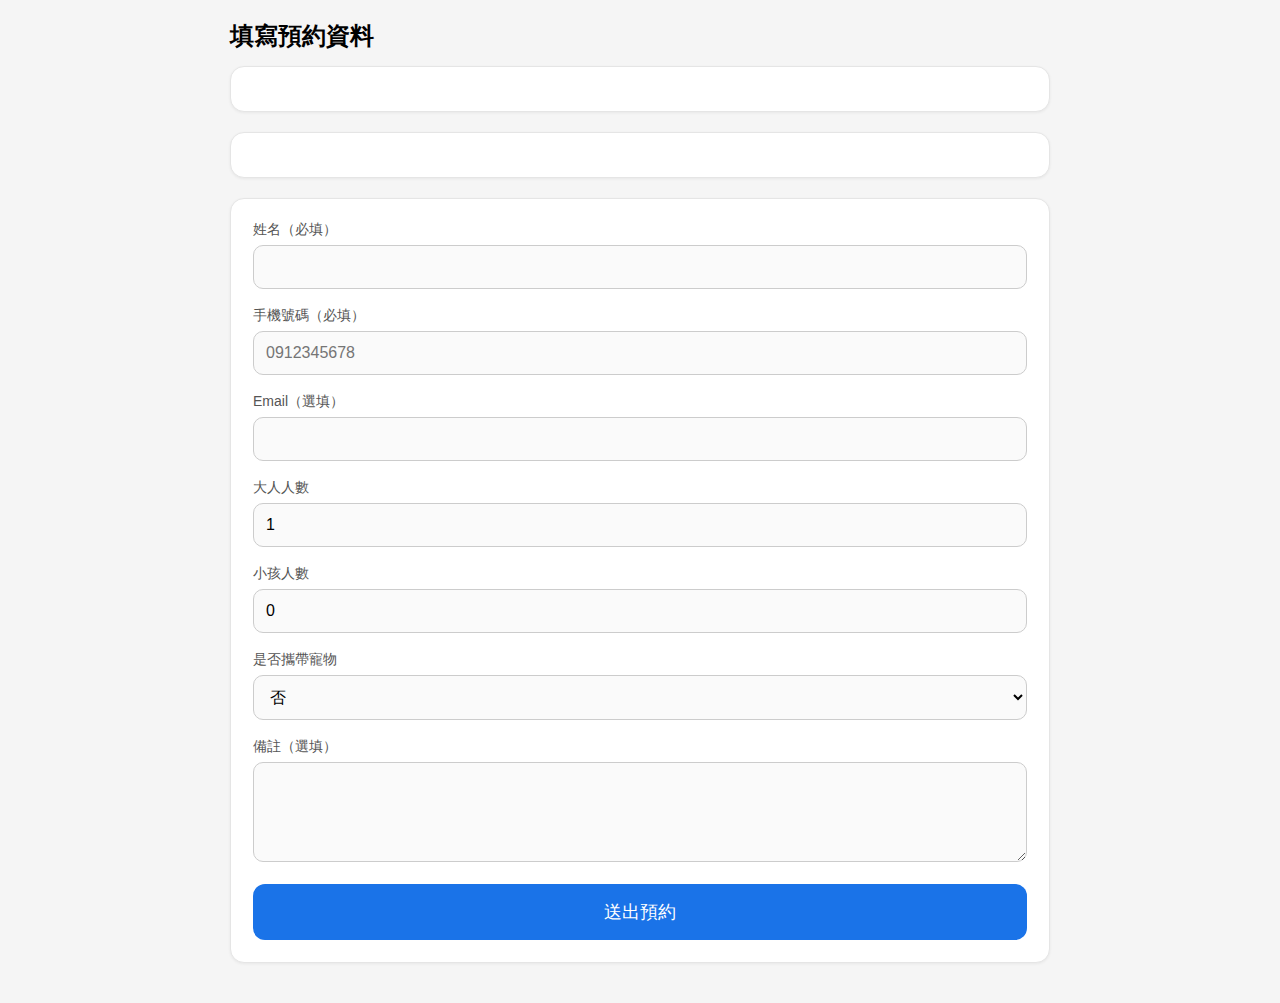
<file: public/form.html>
<!DOCTYPE html>
<html lang="zh-Hant">
<head>
<meta charset="UTF-8" />
<meta name="viewport" content="width=device-width, initial-scale=1" />
<title>填寫預約資料</title>

<script src="https://static.line-scdn.net/liff/edge/2/sdk.js"></script>

<style>
  body {
    margin: 0;
    font-family: "Noto Sans TC", sans-serif;
    background: #f5f5f5;
  }

  .container {
    max-width: 820px;
    margin: 0 auto;
    padding: 20px;
  }

  .page-title {
    font-size: 24px;
    font-weight: 700;
    margin-bottom: 14px;
  }

  .card {
    background: #fff;
    border-radius: 14px;
    padding: 22px;
    border: 1px solid #e5e5e5;
    box-shadow: 0 1px 3px rgba(0,0,0,0.06);
    margin-bottom: 20px;
  }

  .info-row {
    margin-bottom: 10px;
    font-size: 15px;
  }

  .info-label {
    color: #666;
  }

  .info-value {
    font-weight: 700;
    color: #333;
  }

  .input-group {
    margin-bottom: 18px;
  }

  .input-label {
    font-size: 14px;
    color: #555;
    margin-bottom: 6px;
    display: block;
  }

  input, select, textarea {
    width: 100%;
    padding: 12px;
    border-radius: 10px;
    border: 1px solid #ccc;
    font-size: 16px;
    box-sizing: border-box;
    background: #fafafa;
  }

  textarea { height: 100px; resize: vertical; }

  .submit-btn {
    width: 100%;
    background: #1a73e8;
    border: none;
    padding: 16px;
    font-size: 18px;
    color: #fff;
    border-radius: 12px;
    cursor: pointer;
  }

  /* 價格明細（Airbnb 風） */
  .price-detail-box {
    margin-top: 15px;
    padding: 14px;
    border-radius: 12px;
    background: #f9fafc;
    border: 1px solid #e0e0e0;
  }
  .price-detail-item {
    font-size: 14px;
    margin-bottom: 6px;
    color: #444;
  }
  .price-detail-bold {
    font-weight: 700;
    color: #222;
  }

</style>

</head>

<body>

<div class="container">

  <div class="page-title">填寫預約資料</div>

  <!-- 訂房資訊 -->
  <div class="card" id="infoBox"></div>

  <!-- 每日價格明細 -->
  <div class="card" id="dailyBox"></div>

  <!-- 表單 -->
  <div class="card">

    <div class="input-group">
      <label class="input-label">姓名（必填）</label>
      <input type="text" id="name" required />
    </div>

    <div class="input-group">
      <label class="input-label">手機號碼（必填）</label>
      <input type="tel" id="phone" maxlength="10" placeholder="0912345678" required />
    </div>

    <div class="input-group">
      <label class="input-label">Email（選填）</label>
      <input type="email" id="email" />
    </div>

    <div class="input-group">
      <label class="input-label">大人人數</label>
      <input type="number" id="adult" value="1" min="1" />
    </div>

    <div class="input-group">
      <label class="input-label">小孩人數</label>
      <input type="number" id="child" value="0" min="0" />
    </div>

    <div class="input-group">
      <label class="input-label">是否攜帶寵物</label>
      <select id="petOption" onchange="togglePetCount()">
        <option value="no">否</option>
        <option value="yes">是</option>
      </select>
    </div>

    <div class="input-group" id="petCountBox" style="display:none;">
      <label class="input-label">寵物數量</label>
      <input type="number" id="petCount" value="1" min="1" />
    </div>

    <div class="input-group">
      <label class="input-label">備註（選填）</label>
      <textarea id="note"></textarea>
    </div>

    <input type="hidden" id="line_uid" />

    <button class="submit-btn" onclick="submitBooking()">送出預約</button>

  </div>

</div>

<script>
// ---- 取得 URL 參數 ----
const params = new URLSearchParams(location.search);
const roomId = params.get("roomId");
const checkin = params.get("date");
const checkout = params.get("checkout");
const nights = params.get("nights");
const dailyEncoded = params.get("daily");

let dailyPrices = [];
if (dailyEncoded) {
  dailyPrices = JSON.parse(decodeURIComponent(dailyEncoded));
}

let roomData = null;

// ---- 載入房型資訊 ----
async function loadInfo() {
  const res = await fetch("data/rooms.json");
  const rooms = await res.json();
  roomData = rooms.find(r => r.id === roomId);

  const total = dailyPrices.reduce((t, p) => t + p.price, 0);

  document.getElementById("infoBox").innerHTML = `
    <div class="info-row"><span class="info-label">房型：</span><span class="info-value">${roomData.title}</span></div>
    <div class="info-row"><span class="info-label">入住：</span><span class="info-value">${checkin}</span></div>
    <div class="info-row"><span class="info-label">退房：</span><span class="info-value">${checkout}</span></div>
    <div class="info-row"><span class="info-label">晚數：</span><span class="info-value">${nights} 晚</span></div>
    <div class="info-row"><span class="info-label">總金額：</span><span class="info-value">$${total.toLocaleString()}</span></div>
  `;

  // ---- 價格明細表 ----
  let html = `<div class="price-detail-box">`;

  dailyPrices.forEach(item => {
    html += `
      <div class="price-detail-item">
        ${item.date} ${item.label}：
        <span class="price-detail-bold">$${item.price.toLocaleString()}</span>
      </div>`;
  });

  html += `</div>`;

  document.getElementById("dailyBox").innerHTML = html;
}

loadInfo();

// ---- Material UI 寵物欄位 ----
function togglePetCount() {
  document.getElementById("petCountBox").style.display =
    document.getElementById("petOption").value === "yes" ? "block" : "none";
}

// ---- LINE UID ----
async function initLIFF() {
  await liff.init({ liffId: "YOUR_LIFF_ID" });
  const profile = await liff.getProfile();
  document.getElementById("line_uid").value = profile.userId;
}
initLIFF();

// ---- 送出預約 ----
function submitBooking() {

  const total = dailyPrices.reduce((t, p) => t + p.price, 0);

  const data = {
    roomId,
    checkin,
    checkout,
    nights,
    totalAmount: total,

    customer: {
      name: document.getElementById("name").value,
      phone: document.getElementById("phone").value,
      email: document.getElementById("email").value,
      adult: document.getElementById("adult").value,
      child: document.getElementById("child").value,
      pet: document.getElementById("petOption").value === "yes"
            ? document.getElementById("petCount").value
            : 0,
      note: document.getElementById("note").value,
      line_uid: document.getElementById("line_uid").value
    },

    dailyPrices // ⭐ 重點：每日價格明細送到後端
  };

  if (!data.customer.name || !data.customer.phone) {
    alert("請填寫姓名與手機！");
    return;
  }

  fetch("YOUR_API_ENDPOINT", {
    method: "POST",
    headers: { "Content-Type": "application/json" },
    body: JSON.stringify(data)
  })
  .then(() => {
    window.location.href = "done.html";
  })
  .catch(err => {
    alert("預約送出失敗！");
    console.error(err);
  });
}

</script>

</body>
</html>
</file>
<file: style.css>
body {
  font-family: "Noto Sans TC", "Microsoft JhengHei", sans-serif;
  background: #e9eef6;
  margin: 0;
  padding: 20px;
}

.reserve-card {
  background: #fff;
  max-width: 480px;
  margin: 0 auto;
  padding: 24px;
  border-radius: 16px;
  box-shadow: 0 3px 10px rgba(0,0,0,0.08);
}

.title {
  text-align: center;
  font-size: 24px;
  font-weight: 900;
  color: #1A73E8; /* Google Blue */
  margin-bottom: 20px;
}

.field {
  margin-bottom: 18px;
}

.field label {
  font-size: 15px;
  font-weight: 700;
  color: #333;
  display: block;
  margin-bottom: 6px;
}

.req {
  color: #d93025;
}

.field input,
.field select,
.field textarea {
  width: 100%;
  padding: 12px;
  border: 1px solid #dadce0;
  border-radius: 10px;
  font-size: 16px;
  background: #fff;
}

.hint {
  font-size: 12px;
  color: #5f6368;
  margin-top: 4px;
}

.submit-btn {
  width: 100%;
  background: #1A73E8;
  padding: 14px;
  border: none;
  border-radius: 10px;
  color: #fff;
  font-size: 18px;
  font-weight: 700;
  margin-top: 10px;
}
</file>
